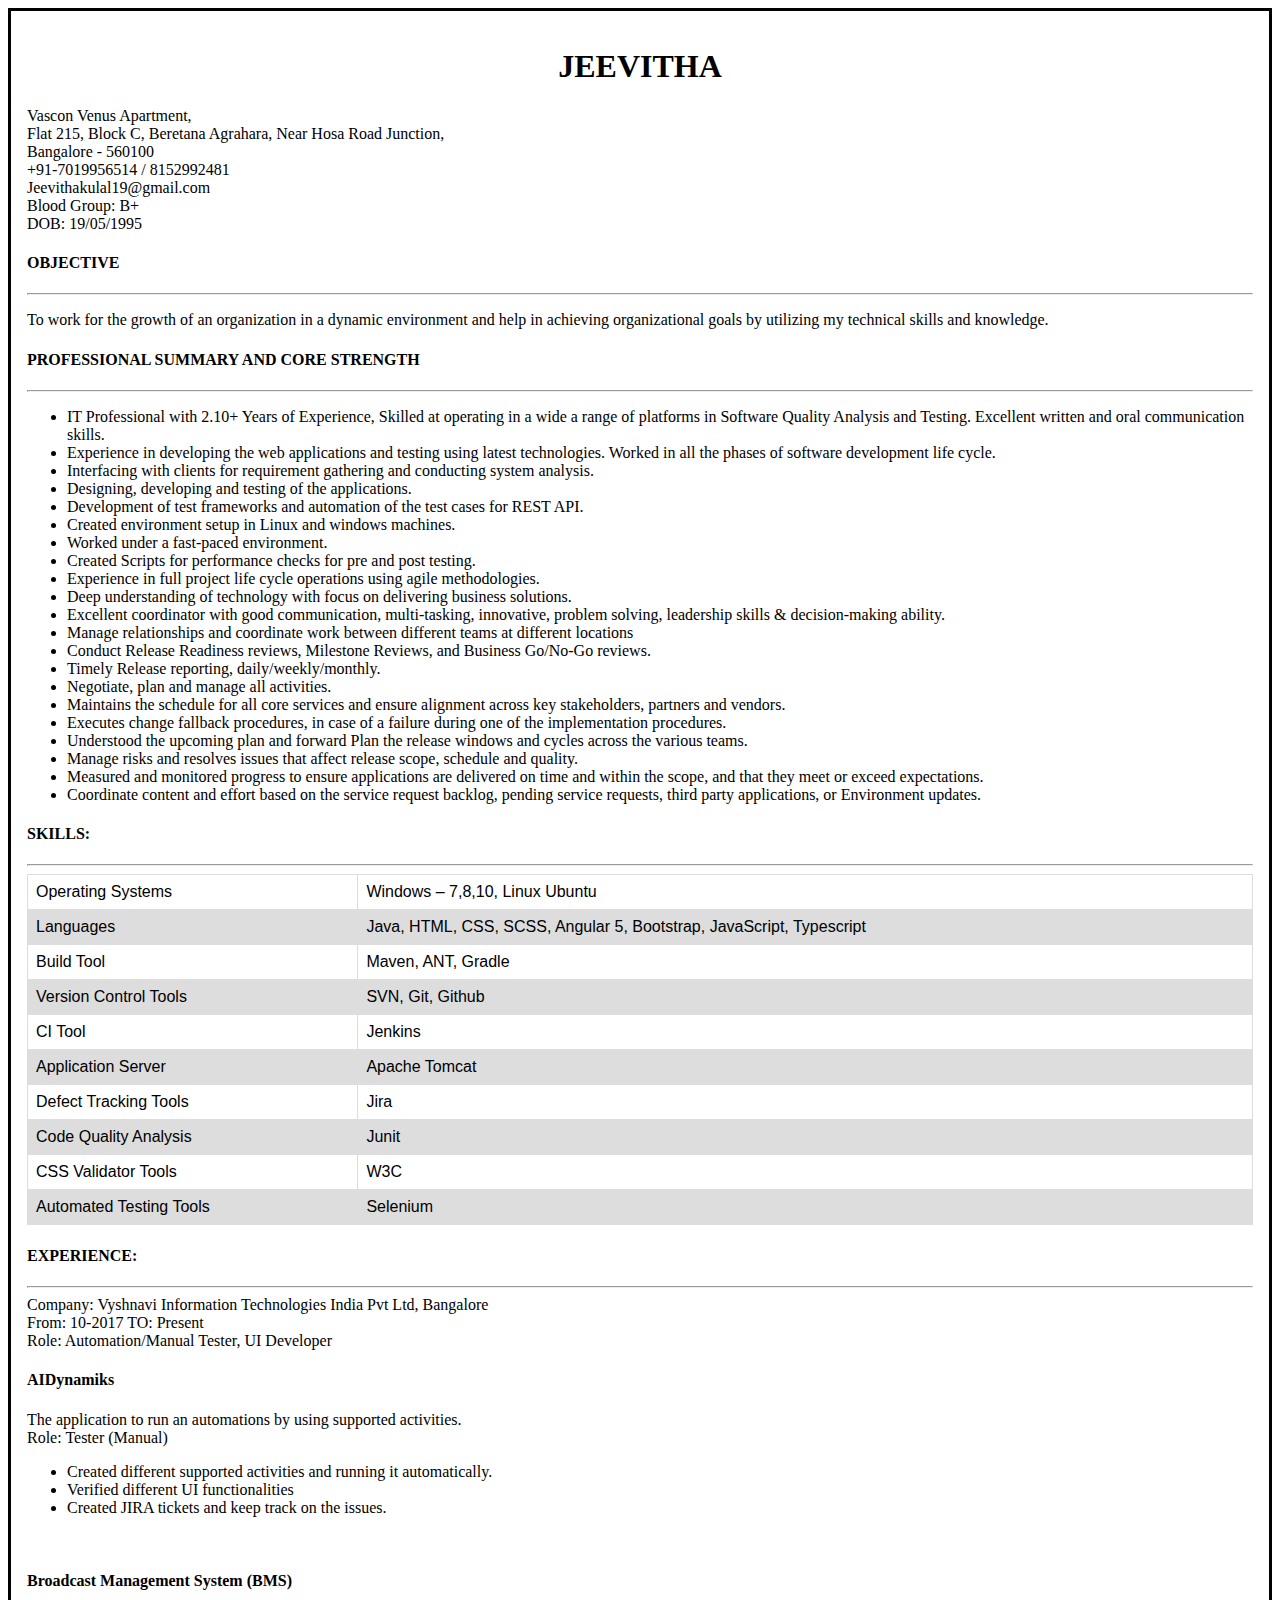
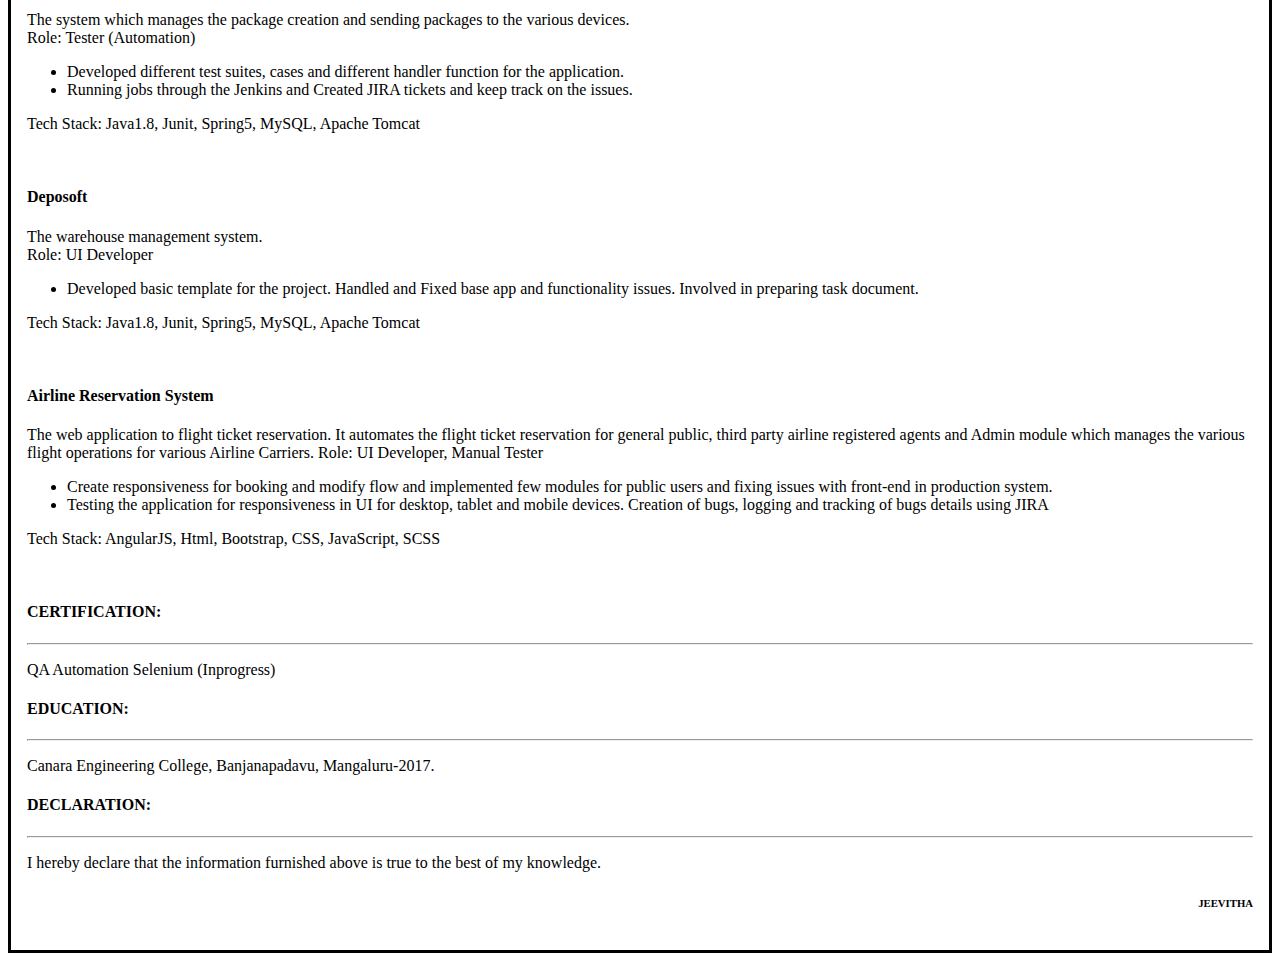
<file: site/index.html>
<!DOCTYPE html>
<html>
<head>
	<style>
table {
  font-family: arial, sans-serif;
  border-collapse: collapse;
  width: 100%;
}

td, th {
  border: 1px solid #dddddd;
  text-align: left;
  padding: 8px;
}

tr:nth-child(even) {
  background-color: #dddddd;
}
</style>
<div style="border:3px; border-style:solid; border-color:black; padding: 1em;">
	<title> My CV </title>
	<h1 style="text-align:center;"> JEEVITHA </h1>
</head>
<body>
<p>Vascon Venus Apartment,<br>
Flat 215, Block C, Beretana Agrahara, Near Hosa Road Junction,<br>
Bangalore - 560100<br>
+91-7019956514 / 8152992481<br>
Jeevithakulal19@gmail.com<br>
Blood Group: B+<br>
DOB: 19/05/1995<br>
</p>
<h4>OBJECTIVE</h4>
<hr>
<p>To work for the growth of an organization in a dynamic environment and help in achieving organizational goals by utilizing my technical skills and knowledge.</p>
<h4>PROFESSIONAL SUMMARY AND CORE STRENGTH</h4>
<hr>
<ul>
<li>IT Professional with 2.10+ Years of Experience, Skilled at operating in a wide a range of platforms in Software Quality Analysis and Testing. Excellent written and oral communication skills.</li>
<li>Experience in developing the web applications and testing using latest technologies. Worked in all the phases of software development life cycle.</li>
<li>Interfacing with clients for requirement gathering and conducting system analysis.</li>
<li>Designing, developing and testing of the applications.</li>
<li>Development of test frameworks and automation of the test cases for REST API.</li>
<li>Created environment setup in Linux and windows machines.</li>
<li>Worked under a fast-paced environment.</li>
<li>Created Scripts for performance checks for pre and post testing.</li>
<li>Experience in full project life cycle operations using agile methodologies.</li>
<li>Deep understanding of technology with focus on delivering business solutions.</li>
<li>Excellent coordinator with good communication, multi-tasking, innovative, problem solving, leadership skills & decision-making ability.</li>
<li>Manage relationships and coordinate work between different teams at different locations</li>
<li>Conduct Release Readiness reviews, Milestone Reviews, and Business Go/No-Go reviews.</li>
<li>Timely Release reporting, daily/weekly/monthly.</li>
<li>Negotiate, plan and manage all activities.</li>
<li>Maintains the schedule for all core services and ensure alignment across key stakeholders, partners and vendors.</li>
<li>Executes change fallback procedures, in case of a failure during one of the implementation procedures.</li>
<li>Understood the upcoming plan and forward Plan the release windows and cycles across the various teams.</li>
<li>Manage risks and resolves issues that affect release scope, schedule and quality.</li>
<li>Measured and monitored progress to ensure applications are delivered on time and within the scope, and that they meet or exceed expectations.</li>
<li>Coordinate content and effort based on the service request backlog, pending service requests, third party applications, or Environment updates.</li>
</ul>
<h4>SKILLS:</h4>
<hr>
<table>
  <tr>
    <td>Operating Systems</td>
    <td>Windows – 7,8,10, Linux Ubuntu</td>
  </tr>
  <tr>
    <td>Languages</td>
    <td>Java, HTML, CSS, SCSS, Angular 5, Bootstrap, JavaScript, Typescript</td>
  </tr>
  <tr>
    <td>Build Tool</td>
    <td>Maven,  ANT, Gradle</td>
  </tr>
  <tr>
    <td>Version Control Tools</td>
    <td>SVN, Git, Github</td>
  </tr>
  <tr>
    <td>CI Tool</td>
    <td>Jenkins</td>
  </tr>
  <tr>
    <td>Application Server</td>
    <td>Apache Tomcat </td>
  </tr>
  <tr>
    <td>Defect Tracking Tools</td>
    <td>Jira</td>
  </tr>
  <tr>
    <td>Code Quality Analysis</td>
    <td>Junit</td>
  </tr>
  <tr>
    <td>CSS Validator Tools</td>
    <td>W3C</td>
  </tr>
  <tr>
    <td>Automated Testing  Tools</td>
    <td>Selenium</td>
  </tr>
</table>
<h4>EXPERIENCE:</h4>
<hr>
Company: Vyshnavi Information Technologies India Pvt Ltd, Bangalore<br>
From: 10-2017 TO: Present<br>	
Role: Automation/Manual Tester,  UI Developer
<h4>AIDynamiks</h4>
<p>The application to run an automations by using supported activities.
<br>
Role: Tester (Manual) 
</p>
<ul>
<li>Created different supported activities and running it automatically.</li>
<li>Verified different UI functionalities</li>
<li>Created JIRA tickets and keep track on the issues.</li>
</ul>
<br>
<h4>Broadcast Management System (BMS)</h4>
<p>The system which manages the package creation and sending packages to the various devices. 
<br>
Role: Tester (Automation)  
</p>
<ul>
<li>Developed different test suites, cases and different handler function for the application.</li>
<li>Running jobs through the Jenkins and Created JIRA tickets and keep track on the issues. </li>
</ul>
<p>Tech Stack: Java1.8, Junit, Spring5, MySQL, Apache Tomcat</p>
<br>
<h4>Deposoft</h4>
<p>The warehouse management system. 
<br>
Role: UI Developer 
</p>
<ul>
<li>Developed basic template for the project. Handled and Fixed base app and functionality issues. Involved in preparing task document.</li>
</ul>
<p>Tech Stack: Java1.8, Junit, Spring5, MySQL, Apache Tomcat</p>
<br>
<h4>Airline Reservation System</h4>
<p>The web application to flight ticket reservation. It automates the flight ticket reservation for general public, third party airline registered agents and Admin module which manages the various flight operations for various Airline Carriers. 
Role: UI Developer, Manual Tester 
</p>
<ul>
<li>Create responsiveness for booking and modify flow and implemented few modules for public users and fixing issues with front-end in production system.</li>
<li>Testing the application for responsiveness in UI for desktop, tablet and mobile devices. Creation of bugs, logging and tracking of bugs details using JIRA</li>
</ul>
<p>Tech Stack: AngularJS, Html, Bootstrap, CSS, JavaScript, SCSS</p>
<br>
<h4>CERTIFICATION:</h4>
<hr>
<p>QA Automation Selenium (Inprogress)</p>
<h4>EDUCATION:</h4>
<hr>
<p>Canara Engineering College, Banjanapadavu, Mangaluru-2017.</p>
<h4>DECLARATION:</h4>
<hr>
<p>I hereby declare that the information furnished above is true to the best of my knowledge.</p>

<h6 style="text-align:right;"> JEEVITHA </h6>
</div>
</body>
</html>
</file>
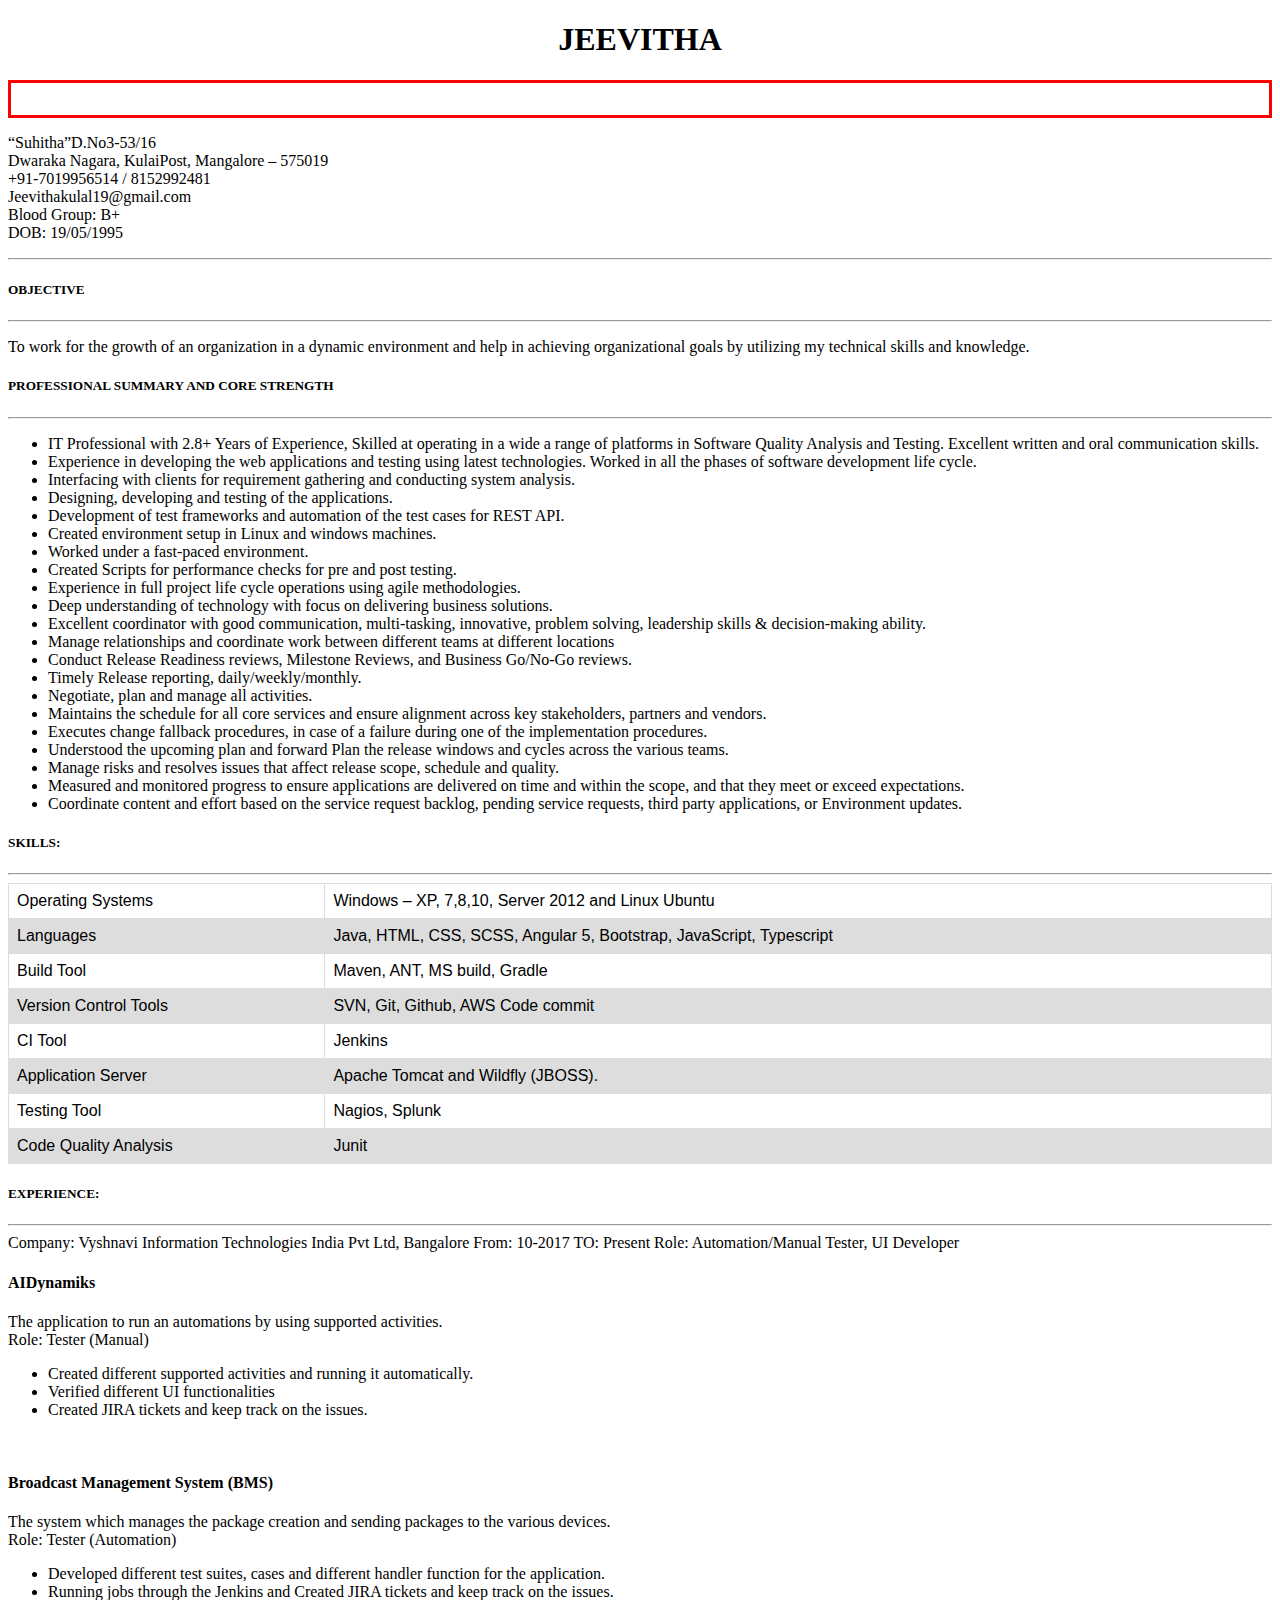
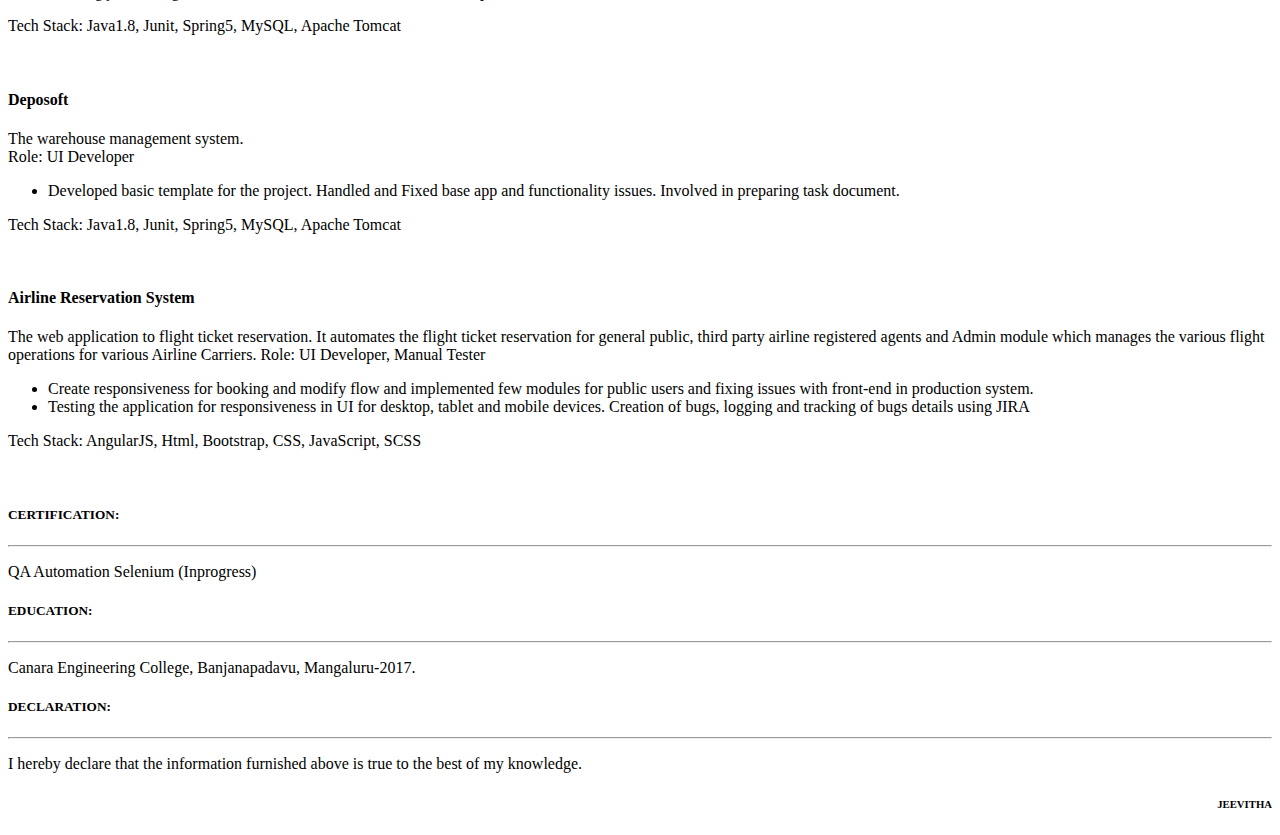
<file: My Resume/resume.html>
<!DOCTYPE html>
<html>
<head>
	<style>
table {
  font-family: arial, sans-serif;
  border-collapse: collapse;
  width: 100%;
}

td, th {
  border: 1px solid #dddddd;
  text-align: left;
  padding: 8px;
}

tr:nth-child(even) {
  background-color: #dddddd;
}
</style>
	<title> My CV </title>
	<h1 style="text-align:center;"> JEEVITHA </h1>
</head>
<body>
	<p style="border:3px; border-style:solid; border-color:#FF0000; padding: 1em;">
<p>“Suhitha”D.No3-53/16<br>
Dwaraka Nagara, KulaiPost, Mangalore – 575019<br>
+91-7019956514 / 8152992481<br>
Jeevithakulal19@gmail.com<br>
Blood Group: B+<br>
DOB: 19/05/1995<br>
</p>
<hr>
<h5>OBJECTIVE</h5>
<hr>
<p>To work for the growth of an organization in a dynamic environment and help in achieving organizational goals by utilizing my technical skills and knowledge.</p>
<h5>PROFESSIONAL SUMMARY AND CORE STRENGTH</h5>
<hr>
<ul>
<li>IT Professional with 2.8+ Years of Experience, Skilled at operating in a wide a range of platforms in Software Quality Analysis and Testing. Excellent written and oral communication skills.</li>
<li>Experience in developing the web applications and testing using latest technologies. Worked in all the phases of software development life cycle.</li>
<li>Interfacing with clients for requirement gathering and conducting system analysis.</li>
<li>Designing, developing and testing of the applications.</li>
<li>Development of test frameworks and automation of the test cases for REST API.</li>
<li>Created environment setup in Linux and windows machines.</li>
<li>Worked under a fast-paced environment.</li>
<li>Created Scripts for performance checks for pre and post testing.</li>
<li>Experience in full project life cycle operations using agile methodologies.</li>
<li>Deep understanding of technology with focus on delivering business solutions.</li>
<li>Excellent coordinator with good communication, multi-tasking, innovative, problem solving, leadership skills & decision-making ability.</li>
<li>Manage relationships and coordinate work between different teams at different locations</li>
<li>Conduct Release Readiness reviews, Milestone Reviews, and Business Go/No-Go reviews.</li>
<li>Timely Release reporting, daily/weekly/monthly.</li>
<li>Negotiate, plan and manage all activities.</li>
<li>Maintains the schedule for all core services and ensure alignment across key stakeholders, partners and vendors.</li>
<li>Executes change fallback procedures, in case of a failure during one of the implementation procedures.</li>
<li>Understood the upcoming plan and forward Plan the release windows and cycles across the various teams.</li>
<li>Manage risks and resolves issues that affect release scope, schedule and quality.</li>
<li>Measured and monitored progress to ensure applications are delivered on time and within the scope, and that they meet or exceed expectations.</li>
<li>Coordinate content and effort based on the service request backlog, pending service requests, third party applications, or Environment updates.</li>
</ul>
<h5>SKILLS:</h5>
<hr>
<table>
  <tr>
    <td>Operating Systems</td>
    <td>Windows – XP, 7,8,10, Server 2012 and Linux Ubuntu</td>
  </tr>
  <tr>
    <td>Languages</td>
    <td>Java, HTML, CSS, SCSS, Angular 5, Bootstrap, JavaScript, Typescript</td>
  </tr>
  <tr>
    <td>Build Tool</td>
    <td>Maven, ANT, MS build, Gradle</td>
  </tr>
  <tr>
    <td>Version Control Tools</td>
    <td>SVN, Git, Github, AWS Code commit</td>
  </tr>
  <tr>
    <td>CI Tool</td>
    <td>Jenkins</td>
  </tr>
  <tr>
    <td>Application Server</td>
    <td>Apache Tomcat and Wildfly (JBOSS).</td>
  </tr>
  <tr>
    <td>Testing Tool</td>
    <td>Nagios, Splunk</td>
  </tr>
  <tr>
    <td>Code Quality Analysis</td>
    <td>Junit</td>
  </tr>
</table>
<h5>EXPERIENCE:</h5>
<hr>
Company: Vyshnavi Information Technologies India Pvt Ltd, Bangalore
From: 10-2017 TO: Present	
Role: Automation/Manual Tester,  UI Developer
<h4>AIDynamiks</h4>
<p>The application to run an automations by using supported activities.
<br>
Role: Tester (Manual) 
</p>
<ul>
<li>Created different supported activities and running it automatically.</li>
<li>Verified different UI functionalities</li>
<li>Created JIRA tickets and keep track on the issues.</li>
</ul>
<br>
<h4>Broadcast Management System (BMS)</h4>
<p>The system which manages the package creation and sending packages to the various devices. 
<br>
Role: Tester (Automation)  
</p>
<ul>
<li>Developed different test suites, cases and different handler function for the application.</li>
<li>Running jobs through the Jenkins and Created JIRA tickets and keep track on the issues. </li>
</ul>
<p>Tech Stack: Java1.8, Junit, Spring5, MySQL, Apache Tomcat</p>
<br>
<h4>Deposoft</h4>
<p>The warehouse management system. 
<br>
Role: UI Developer 
</p>
<ul>
<li>Developed basic template for the project. Handled and Fixed base app and functionality issues. Involved in preparing task document.</li>
</ul>
<p>Tech Stack: Java1.8, Junit, Spring5, MySQL, Apache Tomcat</p>
<br>
<h4>Airline Reservation System</h4>
<p>The web application to flight ticket reservation. It automates the flight ticket reservation for general public, third party airline registered agents and Admin module which manages the various flight operations for various Airline Carriers. 
Role: UI Developer, Manual Tester 
</p>
<ul>
<li>Create responsiveness for booking and modify flow and implemented few modules for public users and fixing issues with front-end in production system.</li>
<li>Testing the application for responsiveness in UI for desktop, tablet and mobile devices. Creation of bugs, logging and tracking of bugs details using JIRA</li>
</ul>
<p>Tech Stack: AngularJS, Html, Bootstrap, CSS, JavaScript, SCSS</p>
<br>
<h5>CERTIFICATION:</h5>
<hr>
<p>QA Automation Selenium (Inprogress)</p>
<h5>EDUCATION:</h5>
<hr>
<p>Canara Engineering College, Banjanapadavu, Mangaluru-2017.</p>
<h5>DECLARATION:</h5>
<hr>
<p>I hereby declare that the information furnished above is true to the best of my knowledge.</p>

<h6 style="text-align:right;"> JEEVITHA </h6>
</p>
</body>
</html>
</file>
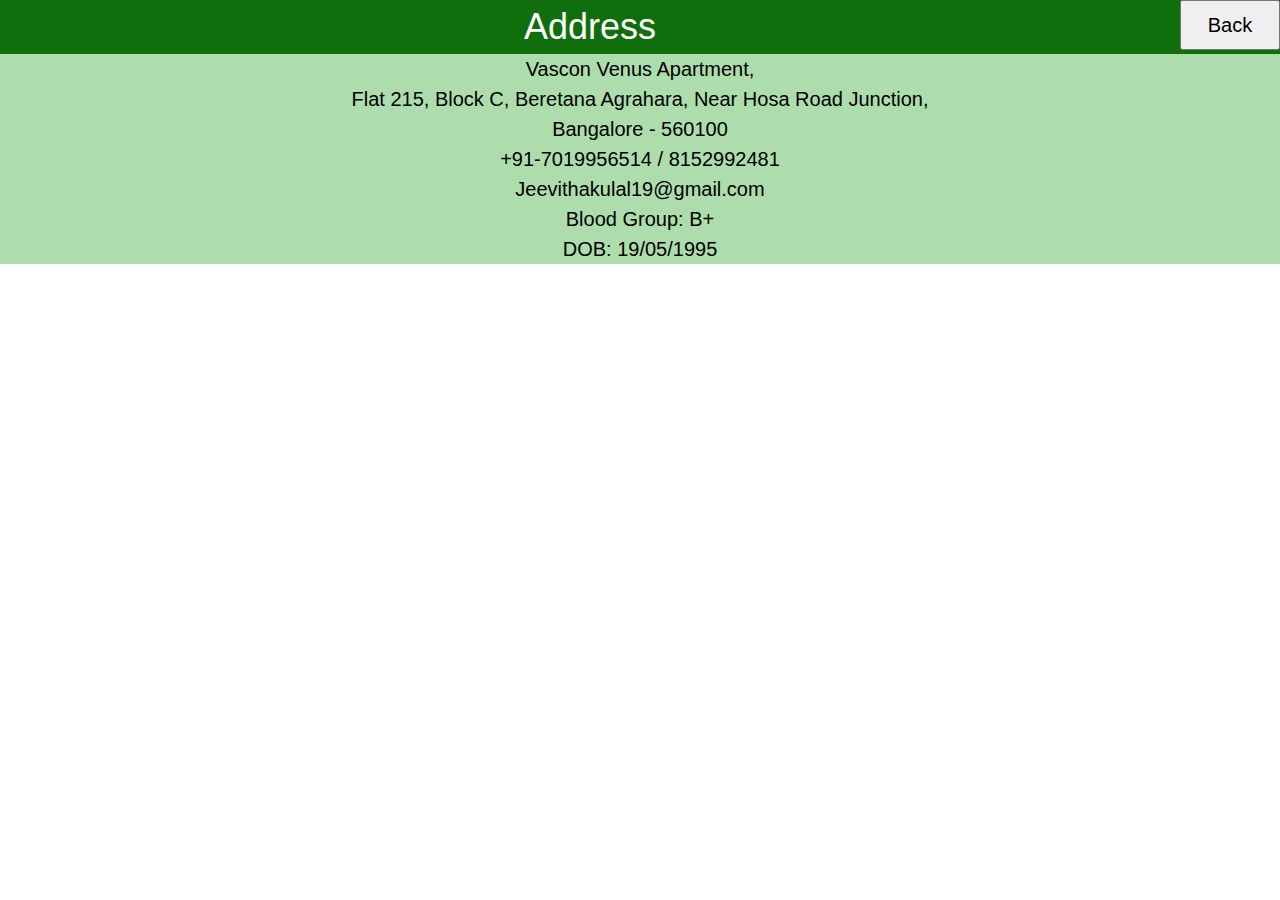
<file: Profile/address.html>
<!DOCTYPE html>
<html>
<head>
	<title></title>
	<link rel="stylesheet" href="styles.css">
	<link rel="stylesheet" href="https://www.w3schools.com/w3css/4/w3.css">
</head>
<body class="myhome">
	<div class="Heading">
		<h1 class="profile"> Address
<a href="index.html" class="w3-bar-item side_color ">
	<button class="button_pos">Back</button>
</a>
		 </h1>

	</div>
	<div class="address">
		<p>Vascon Venus Apartment,<br>
Flat 215, Block C, Beretana Agrahara, Near Hosa Road Junction,<br>
Bangalore - 560100<br>
+91-7019956514 / 8152992481<br>
Jeevithakulal19@gmail.com<br>
Blood Group: B+<br>
DOB: 19/05/1995<br>
</p>
 </div>
</body>
</html>
</file>
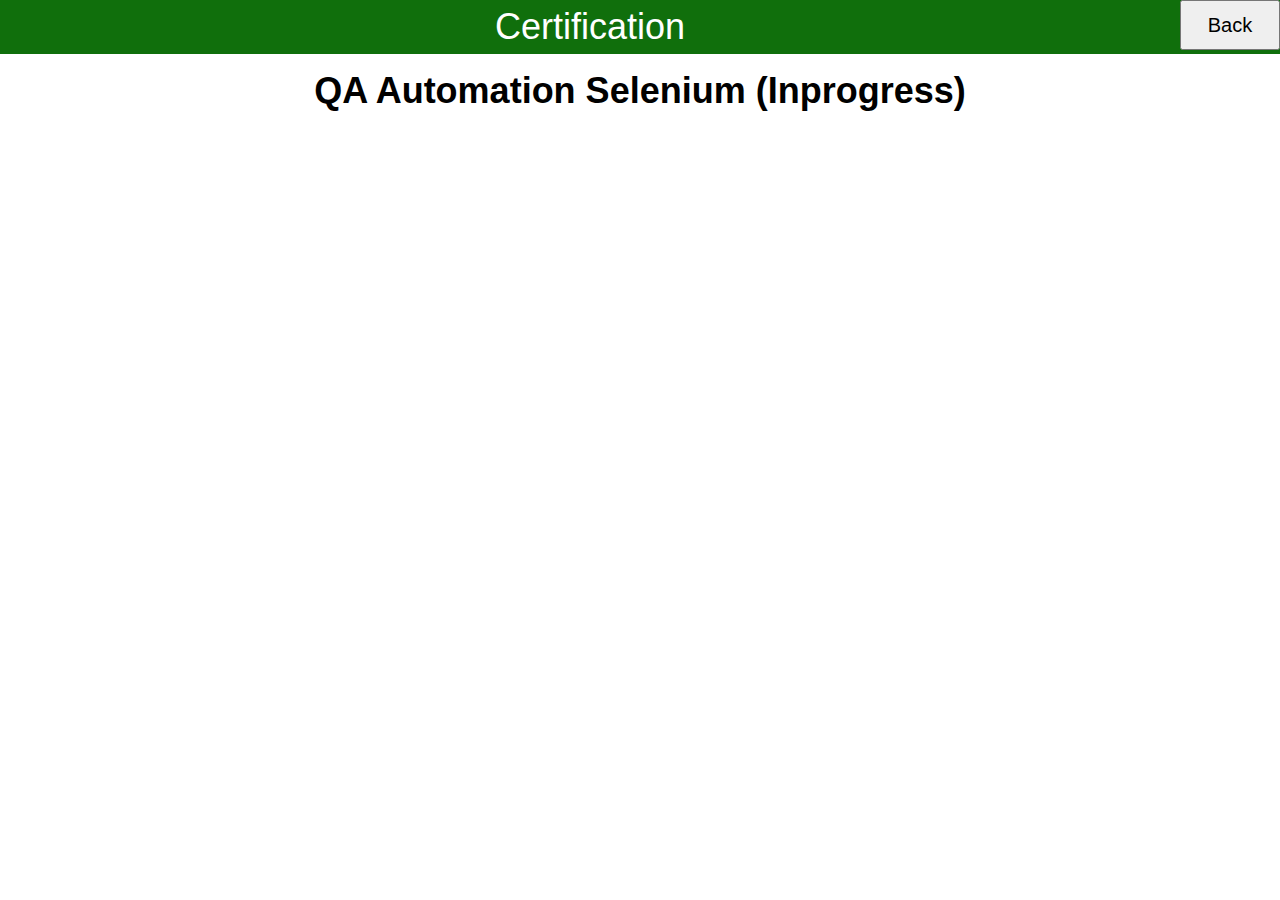
<file: Profile/certification.html>
<!DOCTYPE html>
<html>
<head>
	<link rel="stylesheet" href="styles.css">
	<link rel="stylesheet" href="https://www.w3schools.com/w3css/4/w3.css">
	<title></title>
</head>
<body class="certification">
	<div class="Heading">
		<h1 class="profile"> Certification
<a href="index.html" class="w3-bar-item side_color ">
	<button class="button_pos">Back</button>
</a>
		 </h1>

	</div>
<h1 style="text-align: center;"><b>QA Automation Selenium (Inprogress)</b></h1>
</body>
</html>
</file>
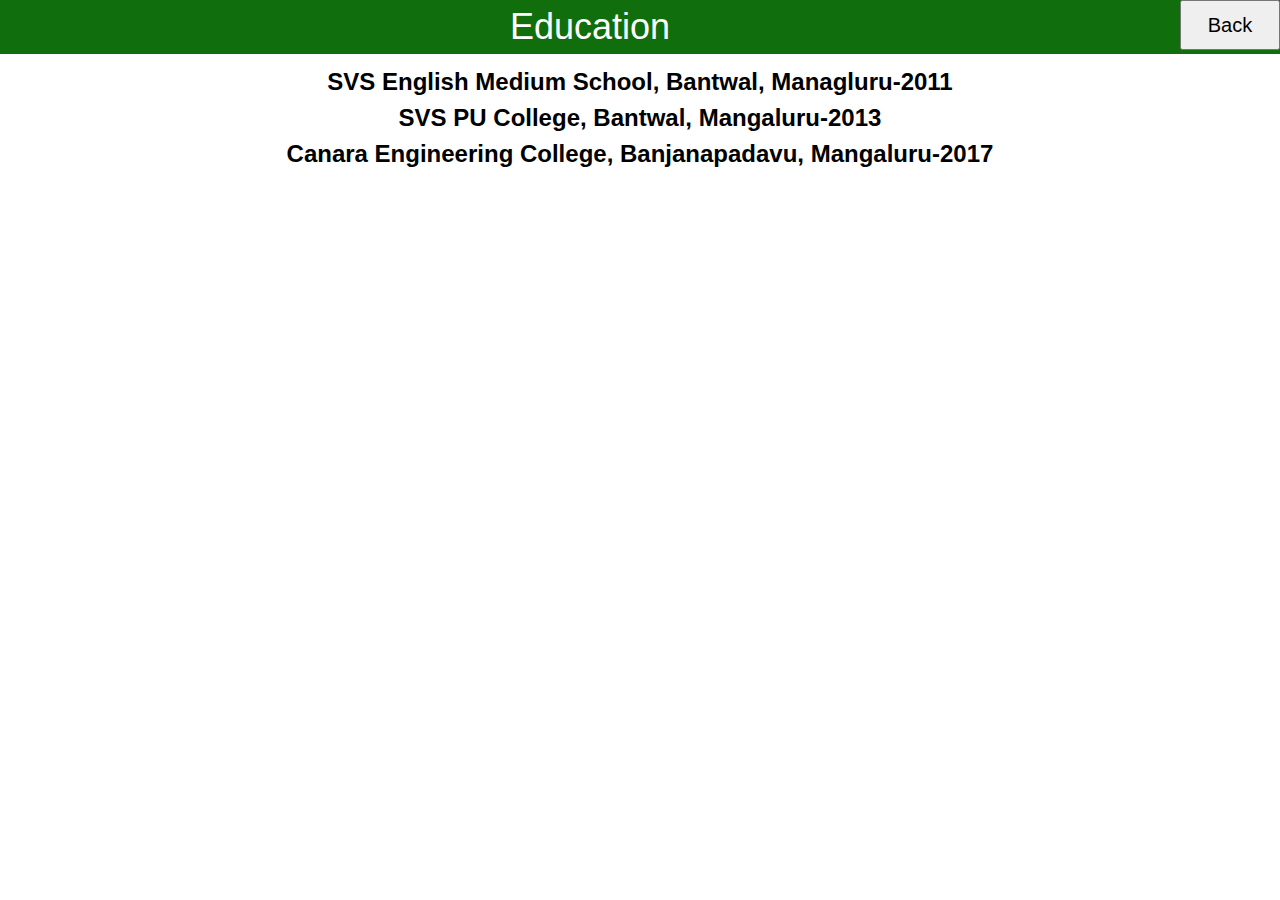
<file: Profile/education.html>
<!DOCTYPE html>
<html>
<head>
	<link rel="stylesheet" href="styles.css">
	<link rel="stylesheet" href="https://www.w3schools.com/w3css/4/w3.css">
	<title></title>
</head>
<body class="education">
	<div class="Heading">
		<h1 class="profile"> Education
<a href="index.html" class="w3-bar-item side_color ">
	<button class="button_pos">Back</button>
</a>
		 </h1>

	</div>
<h3 style="text-align: center;"><b>SVS English Medium School, Bantwal, Managluru-2011<br>
SVS PU College, Bantwal, Mangaluru-2013<br>
Canara Engineering College, Banjanapadavu, Mangaluru-2017</b></h3>
</body>
</html>
</file>
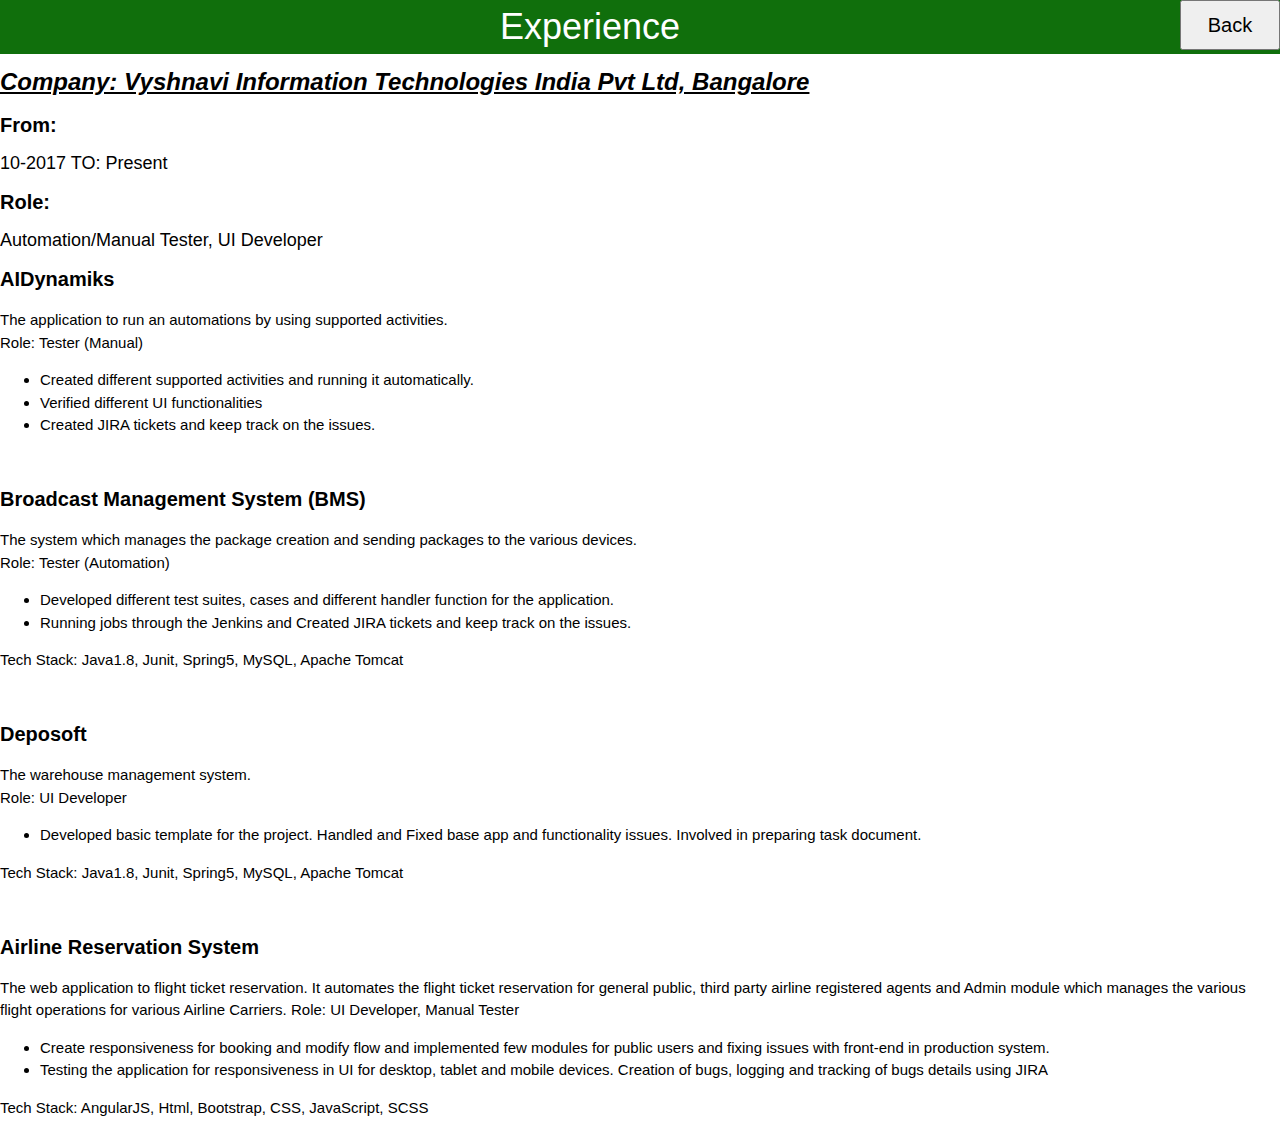
<file: Profile/experience.html>
<!DOCTYPE html>
<html>
<head>
	<link rel="stylesheet" href="styles.css">
	<link rel="stylesheet" href="https://www.w3schools.com/w3css/4/w3.css">
	<title></title>
</head>
<body class="experience">
	<div class="Heading">
		<h1 class="profile"> Experience
<a href="index.html" class="w3-bar-item side_color ">
	<button class="button_pos">Back</button>
</a>
		 </h1>

	</div>
<h3><b><i><u>Company: Vyshnavi Information Technologies India Pvt Ltd, Bangalore</u></i></b></h3>
<h4><b>From:</b></h4><h5> 10-2017 TO: Present<br></h5></h5>	
<h4><b>Role:</b></h4> <h5>Automation/Manual Tester,  UI Developer</h5>
<h4><b>AIDynamiks</b></h4>
<p>The application to run an automations by using supported activities.
<br>
Role: Tester (Manual) 
</p>
<ul>
<li>Created different supported activities and running it automatically.</li>
<li>Verified different UI functionalities</li>
<li>Created JIRA tickets and keep track on the issues.</li>
</ul>
<br>
<h4><b>Broadcast Management System (BMS)</b></h4>
<p>The system which manages the package creation and sending packages to the various devices. 
<br>
Role: Tester (Automation)  
</p>
<ul>
<li>Developed different test suites, cases and different handler function for the application.</li>
<li>Running jobs through the Jenkins and Created JIRA tickets and keep track on the issues. </li>
</ul>
<p>Tech Stack: Java1.8, Junit, Spring5, MySQL, Apache Tomcat</p>
<br>
<h4><b>Deposoft</b></h4>
<p>The warehouse management system. 
<br>
Role: UI Developer 
</p>
<ul>
<li>Developed basic template for the project. Handled and Fixed base app and functionality issues. Involved in preparing task document.</li>
</ul>
<p>Tech Stack: Java1.8, Junit, Spring5, MySQL, Apache Tomcat</p>
<br>
<h4><b>Airline Reservation System</b></h4>
<p>The web application to flight ticket reservation. It automates the flight ticket reservation for general public, third party airline registered agents and Admin module which manages the various flight operations for various Airline Carriers. 
Role: UI Developer, Manual Tester 
</p>
<ul>
<li>Create responsiveness for booking and modify flow and implemented few modules for public users and fixing issues with front-end in production system.</li>
<li>Testing the application for responsiveness in UI for desktop, tablet and mobile devices. Creation of bugs, logging and tracking of bugs details using JIRA</li>
</ul>
<p>Tech Stack: AngularJS, Html, Bootstrap, CSS, JavaScript, SCSS</p>
</body>
</html>
</file>
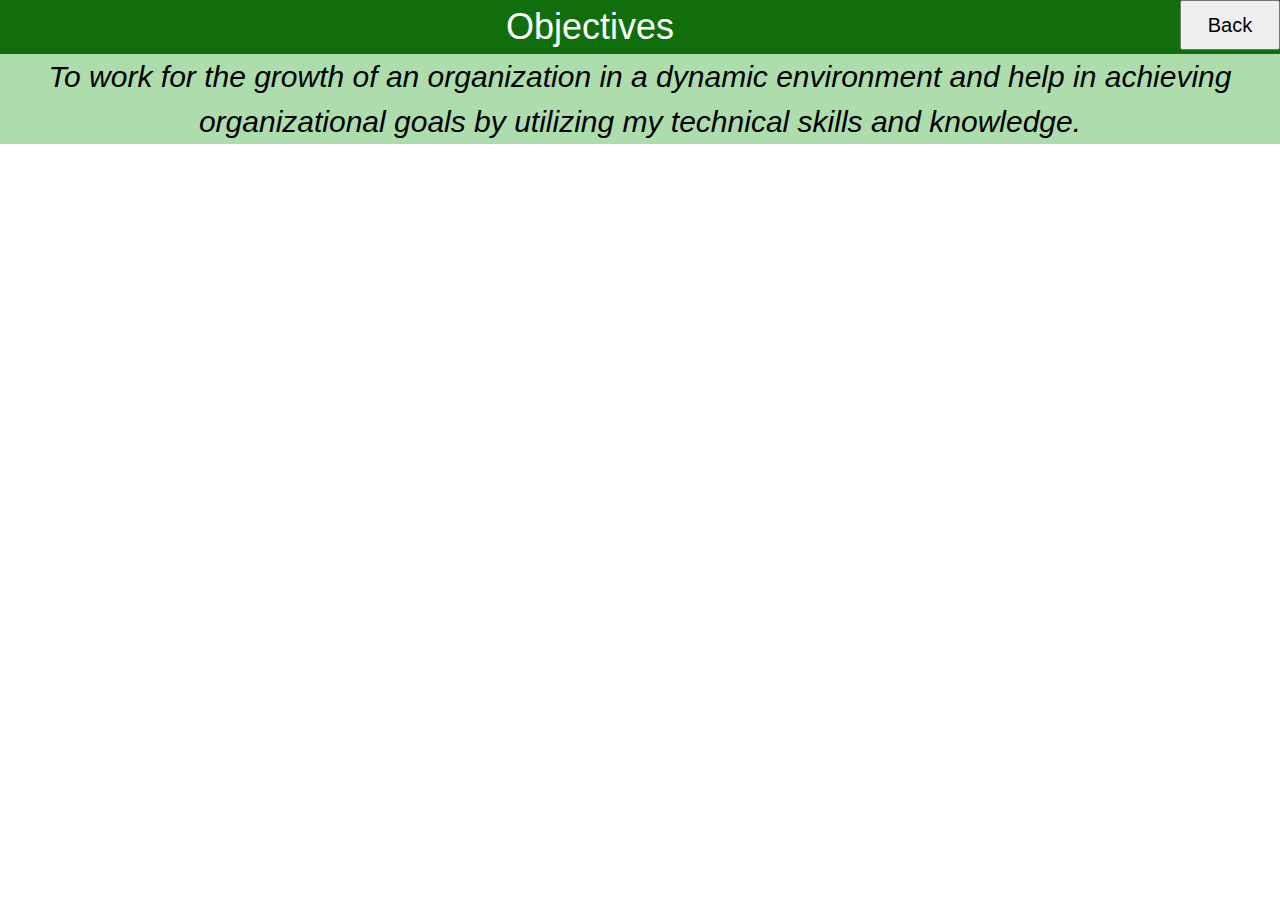
<file: Profile/objective.html>
<!DOCTYPE html>
<html>
<head>
	<link rel="stylesheet" href="styles.css">
	<link rel="stylesheet" href="https://www.w3schools.com/w3css/4/w3.css">
	<title></title>
</head>
<body class="objective">
	<div class="Heading">
		<h1 class="profile"> Objectives
<a href="index.html" class="w3-bar-item side_color ">
	<button class="button_pos">Back</button>
</a>
		 </h1>

	</div>
	<div class="object">
<p>To work for the growth of an organization in a dynamic environment and help in achieving organizational goals by utilizing my technical skills and knowledge.</p>
</div>

</body>
</html>
</file>
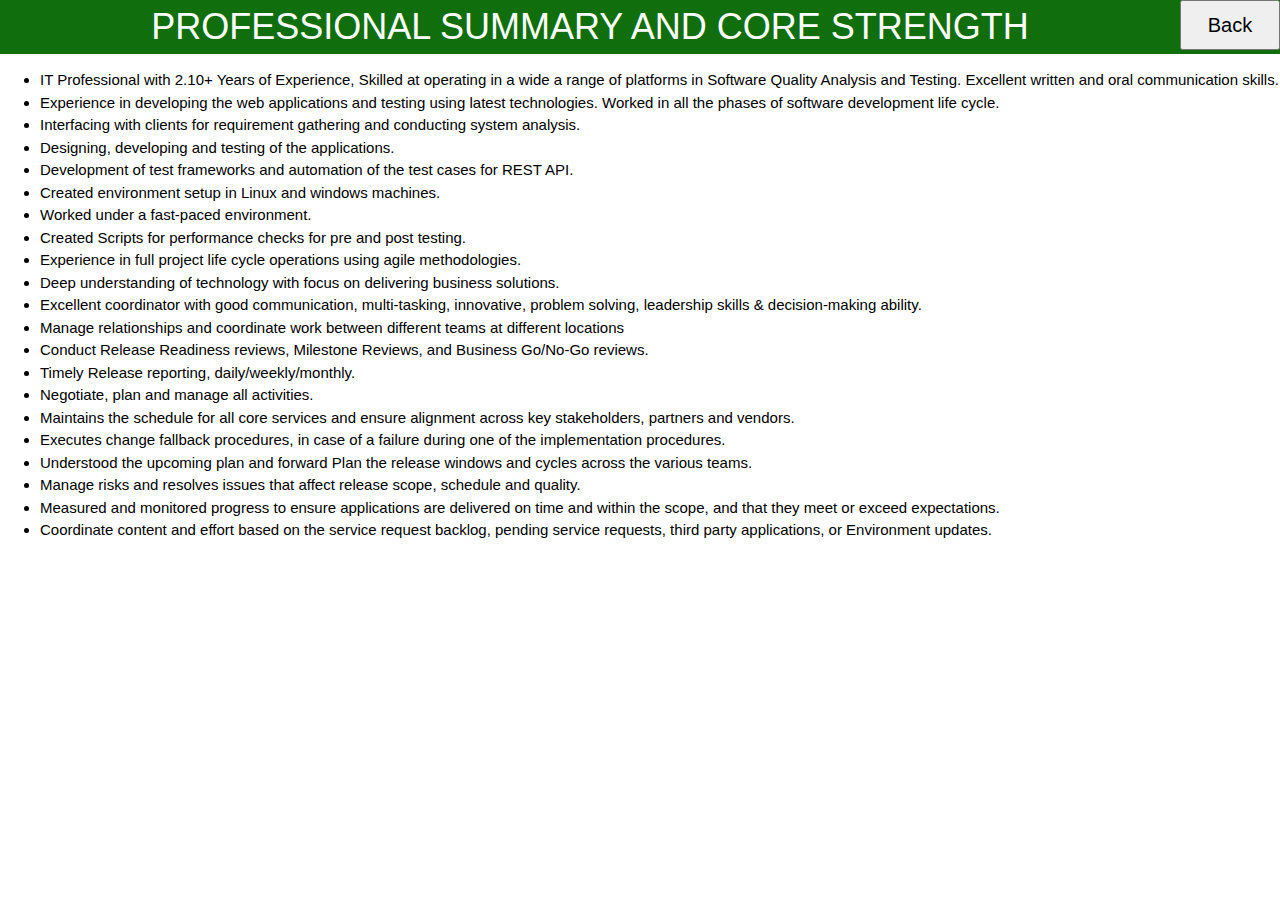
<file: Profile/personal_details.html>
<!DOCTYPE html>
<html>
<head>
	<link rel="stylesheet" href="styles.css">
	<link rel="stylesheet" href="https://www.w3schools.com/w3css/4/w3.css">
	<title></title>
</head>
<body class="stength">
	<div class="Heading">
		<h1 class="profile"> PROFESSIONAL SUMMARY AND CORE STRENGTH
<a href="index.html" class="w3-bar-item side_color ">
	<button class="button_pos">Back</button>
</a>
		 </h1>

	</div>
<ul>
<li>IT Professional with 2.10+ Years of Experience, Skilled at operating in a wide a range of platforms in Software Quality Analysis and Testing. Excellent written and oral communication skills.</li>
<li>Experience in developing the web applications and testing using latest technologies. Worked in all the phases of software development life cycle.</li>
<li>Interfacing with clients for requirement gathering and conducting system analysis.</li>
<li>Designing, developing and testing of the applications.</li>
<li>Development of test frameworks and automation of the test cases for REST API.</li>
<li>Created environment setup in Linux and windows machines.</li>
<li>Worked under a fast-paced environment.</li>
<li>Created Scripts for performance checks for pre and post testing.</li>
<li>Experience in full project life cycle operations using agile methodologies.</li>
<li>Deep understanding of technology with focus on delivering business solutions.</li>
<li>Excellent coordinator with good communication, multi-tasking, innovative, problem solving, leadership skills & decision-making ability.</li>
<li>Manage relationships and coordinate work between different teams at different locations</li>
<li>Conduct Release Readiness reviews, Milestone Reviews, and Business Go/No-Go reviews.</li>
<li>Timely Release reporting, daily/weekly/monthly.</li>
<li>Negotiate, plan and manage all activities.</li>
<li>Maintains the schedule for all core services and ensure alignment across key stakeholders, partners and vendors.</li>
<li>Executes change fallback procedures, in case of a failure during one of the implementation procedures.</li>
<li>Understood the upcoming plan and forward Plan the release windows and cycles across the various teams.</li>
<li>Manage risks and resolves issues that affect release scope, schedule and quality.</li>
<li>Measured and monitored progress to ensure applications are delivered on time and within the scope, and that they meet or exceed expectations.</li>
<li>Coordinate content and effort based on the service request backlog, pending service requests, third party applications, or Environment updates.</li>
</ul>
</body>
</html>
</file>
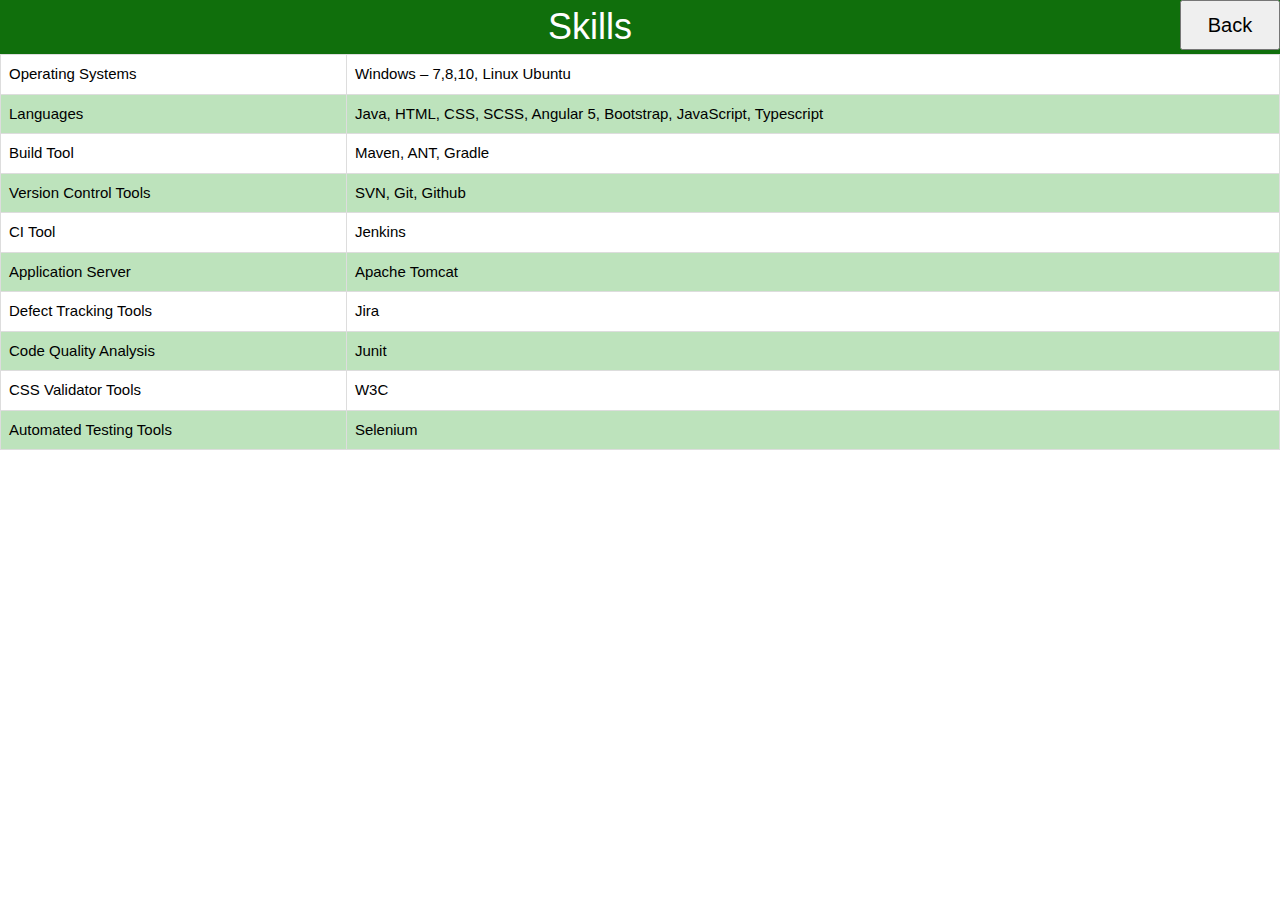
<file: Profile/skills.html>
<!DOCTYPE html>
<html>
<head>
	<link rel="stylesheet" href="styles.css">
	<link rel="stylesheet" href="https://www.w3schools.com/w3css/4/w3.css">
	<title></title>
</head>
<body >
	<div class="Heading">
		<h1 class="profile"> Skills
<a href="index.html" class="w3-bar-item side_color ">
	<button class="button_pos">Back</button>
</a>
		 </h1>

	</div>
</table>
<table>
  <tr>
    <td>Operating Systems</td>
    <td>Windows – 7,8,10, Linux Ubuntu</td>
  </tr>
  <tr>
    <td>Languages</td>
    <td>Java, HTML, CSS, SCSS, Angular 5, Bootstrap, JavaScript, Typescript</td>
  </tr>
  <tr>
    <td>Build Tool</td>
    <td>Maven,  ANT, Gradle</td>
  </tr>
  <tr>
    <td>Version Control Tools</td>
    <td>SVN, Git, Github</td>
  </tr>
  <tr>
    <td>CI Tool</td>
    <td>Jenkins</td>
  </tr>
  <tr>
    <td>Application Server</td>
    <td>Apache Tomcat </td>
  </tr>
  <tr>
    <td>Defect Tracking Tools</td>
    <td>Jira</td>
  </tr>
  <tr>
    <td>Code Quality Analysis</td>
    <td>Junit</td>
  </tr>
  <tr>
    <td>CSS Validator Tools</td>
    <td>W3C</td>
  </tr>
  <tr>
    <td>Automated Testing  Tools</td>
    <td>Selenium</td>
  </tr>
</table>
</body>
</html>
</file>
<file: Profile/styles.css>
.myhome {
  background-image: url('https://buildingalifestyle.com/wp-content/uploads/2014/09/Santa-Cruz_Front-Exterior.jpg');
  background-repeat: no-repeat;
  background-position: center 100px;
  background-attachment: fixed;
}
.myProfile{
  width: -moz-available;
  height: auto;
}
.profile{
	margin: 0px 0;
	text-align:center;
	color:#fff
}
.address >p{
			margin-top: 0px;
        	margin-bottom: 0px;
			text-align:center;
			font-size: 20px;
			background-color:#adddac;
}
.side_color:hover{color:#000;background-color:#40823e}
.back_color{background-color:#5CBB59 !important;}
.button_pos{
	 float:right;
	 height: 50px; 
	 width: 100px;
	 font-size: 20px;
}
#openNav{
	 float:left;
	 border: none;
}
.w3-sidebar{
	background-color:#8bcf88 !important;
}
.Heading{
	background-color:#106f0c !important;
}
.object >p{
	text-align: center;
	background-color:#adddac;
	margin-top: 0px;
    margin-bottom: 0px;
    font-size: 30px;
    font-style:italic;
}
.objective{
	background-image: url('https://www.fengoffice.com/web/inc/img/Nuevo_Estilo/target.png');
	background-repeat: no-repeat;
	background-position: center;
	background-attachment: fixed;	
}
.experience{
	background-image: url('https://chelseakrost.com/wp-content/uploads/2014/09/Experience-2-revised.png');
	background-repeat: no-repeat;
	background-position: right 100px;
    background-size: 800px 450px;	
}
.certification{
	background-image: url('https://www.qsl.net/g0yce/images/work-in-progress_m40ig06h.gif');
	background-repeat: no-repeat;
	background-position: center;
	background-attachment: fixed;
}
.education{
	background-image: url('http://www.impacthiringsolutions.com/vistageleadershipcommunity/wp-content/uploads/2011/03/book_worm_reading_book_hg_wht.gif');
	background-repeat: no-repeat;
	background-position: center;
	background-attachment: fixed;
}
.stength{
	background-image: url('http://clipart-library.com/data_images/38406.jpg');
	background-position: right;
	background-repeat: no-repeat;
	background-attachment: fixed;
	background-size: 400px 400px;
}
table {
  font-family: arial, sans-serif;
  border-collapse: collapse;
  width: 100%;
}

td, th {
  border: 1px solid #dddddd;
  text-align: left;
  padding: 8px;
}

tr:nth-child(even) {
  background-color: #bde3bc;
}

.tech-skill{
	background-image: url('https://static.businessworld.in/article/article_extra_large_image/4841483624698Modi-skill-India-Mission-e1459840883969.jpg');
	background-position: center;
	background-repeat: no-repeat;
	background-attachment: fixed;	
}
</file>
